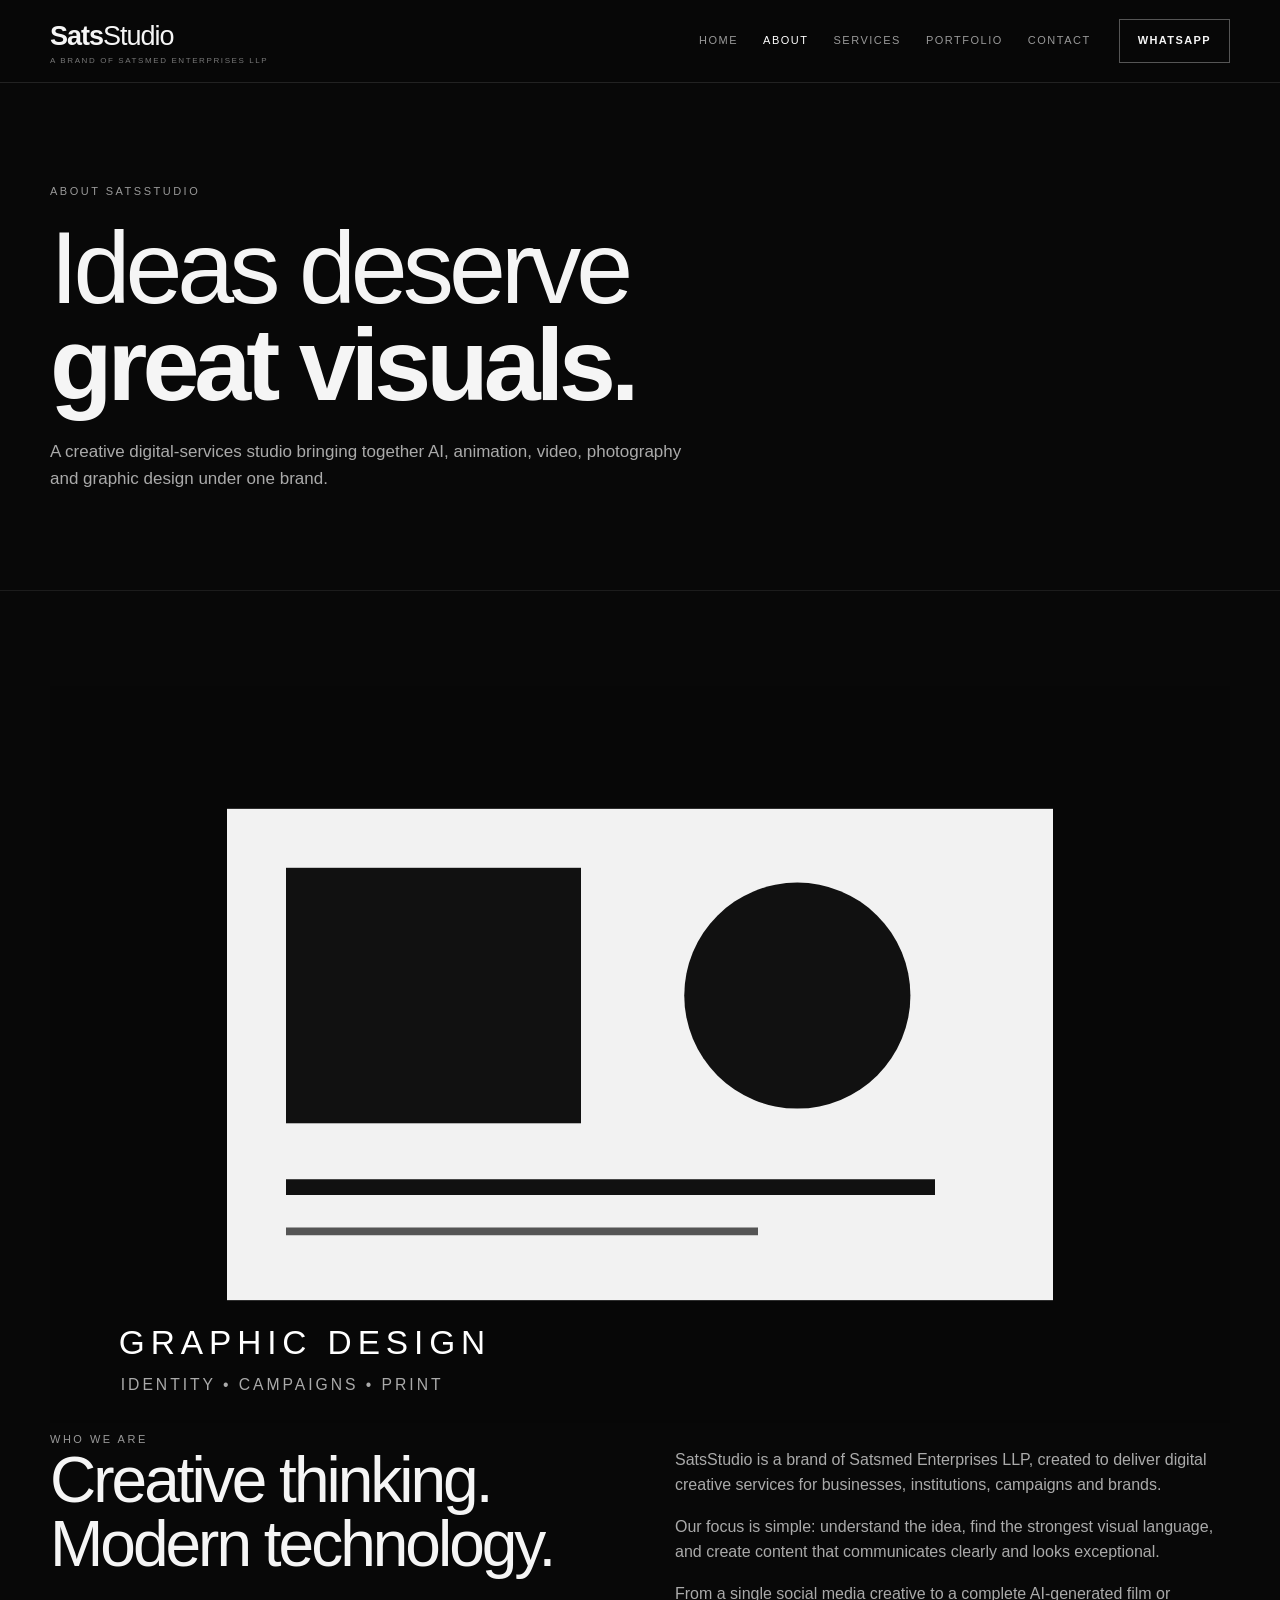
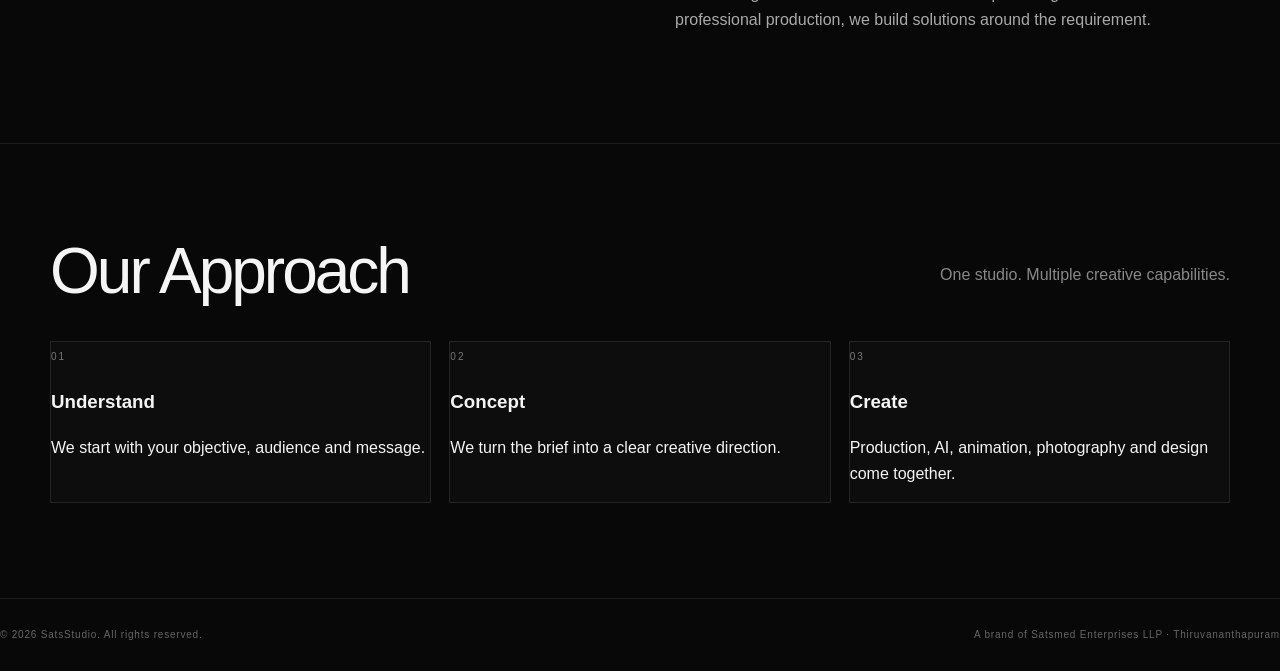
<file: about.html>
<!doctype html><html lang="en"><head><meta charset="utf-8"><meta name="viewport" content="width=device-width,initial-scale=1"><meta name="description" content="SatsStudio — AI, animation, video production, photography and graphic design."><title>About | SatsStudio</title><link rel="stylesheet" href="style.css"></head><body>
<header class="top"><div class="wrap nav"><a href="index.html"><div class="brand">Sats<span>Studio</span></div><div class="sub">A BRAND OF SATSMED ENTERPRISES LLP</div></a><nav class="navlinks"><a href="index.html">HOME</a><a class="active" href="about.html">ABOUT</a><a class="" href="services.html">SERVICES</a><a class="" href="portfolio.html">PORTFOLIO</a><a class="" href="contact.html">CONTACT</a></nav><a class="btn" target="_blank" rel="noopener" href="https://wa.me/919995044687">WHATSAPP</a></div></header>
<main><section class="pagehero"><div class="wrap"><div class="kicker">About SatsStudio</div><h1>Ideas deserve<br><b>great visuals.</b></h1><p>A creative digital-services studio bringing together AI, animation, video, photography and graphic design under one brand.</p></div></section>
<section><div class="wrap about-with-visual"><div class="about-visual"><img src="design.svg" alt="SatsStudio creative design visual"></div><div class="split"><div><div class="kicker">Who We Are</div><h2>Creative thinking. Modern technology.</h2></div><div><p>SatsStudio is a brand of Satsmed Enterprises LLP, created to deliver digital creative services for businesses, institutions, campaigns and brands.</p><p>Our focus is simple: understand the idea, find the strongest visual language, and create content that communicates clearly and looks exceptional.</p><p>From a single social media creative to a complete AI-generated film or professional production, we build solutions around the requirement.</p></div></div></div></section>
<section><div class="wrap"><div class="head"><h2>Our Approach</h2><p>One studio. Multiple creative capabilities.</p></div><div class="grid6"><div class="card"><span class="num">01</span><h3>Understand</h3><p>We start with your objective, audience and message.</p></div><div class="card"><span class="num">02</span><h3>Concept</h3><p>We turn the brief into a clear creative direction.</p></div><div class="card"><span class="num">03</span><h3>Create</h3><p>Production, AI, animation, photography and design come together.</p></div></div></div></section></main>
<footer><div>© 2026 SatsStudio. All rights reserved.</div><div>A brand of Satsmed Enterprises LLP · Thiruvananthapuram</div></footer></body></html>
</file>
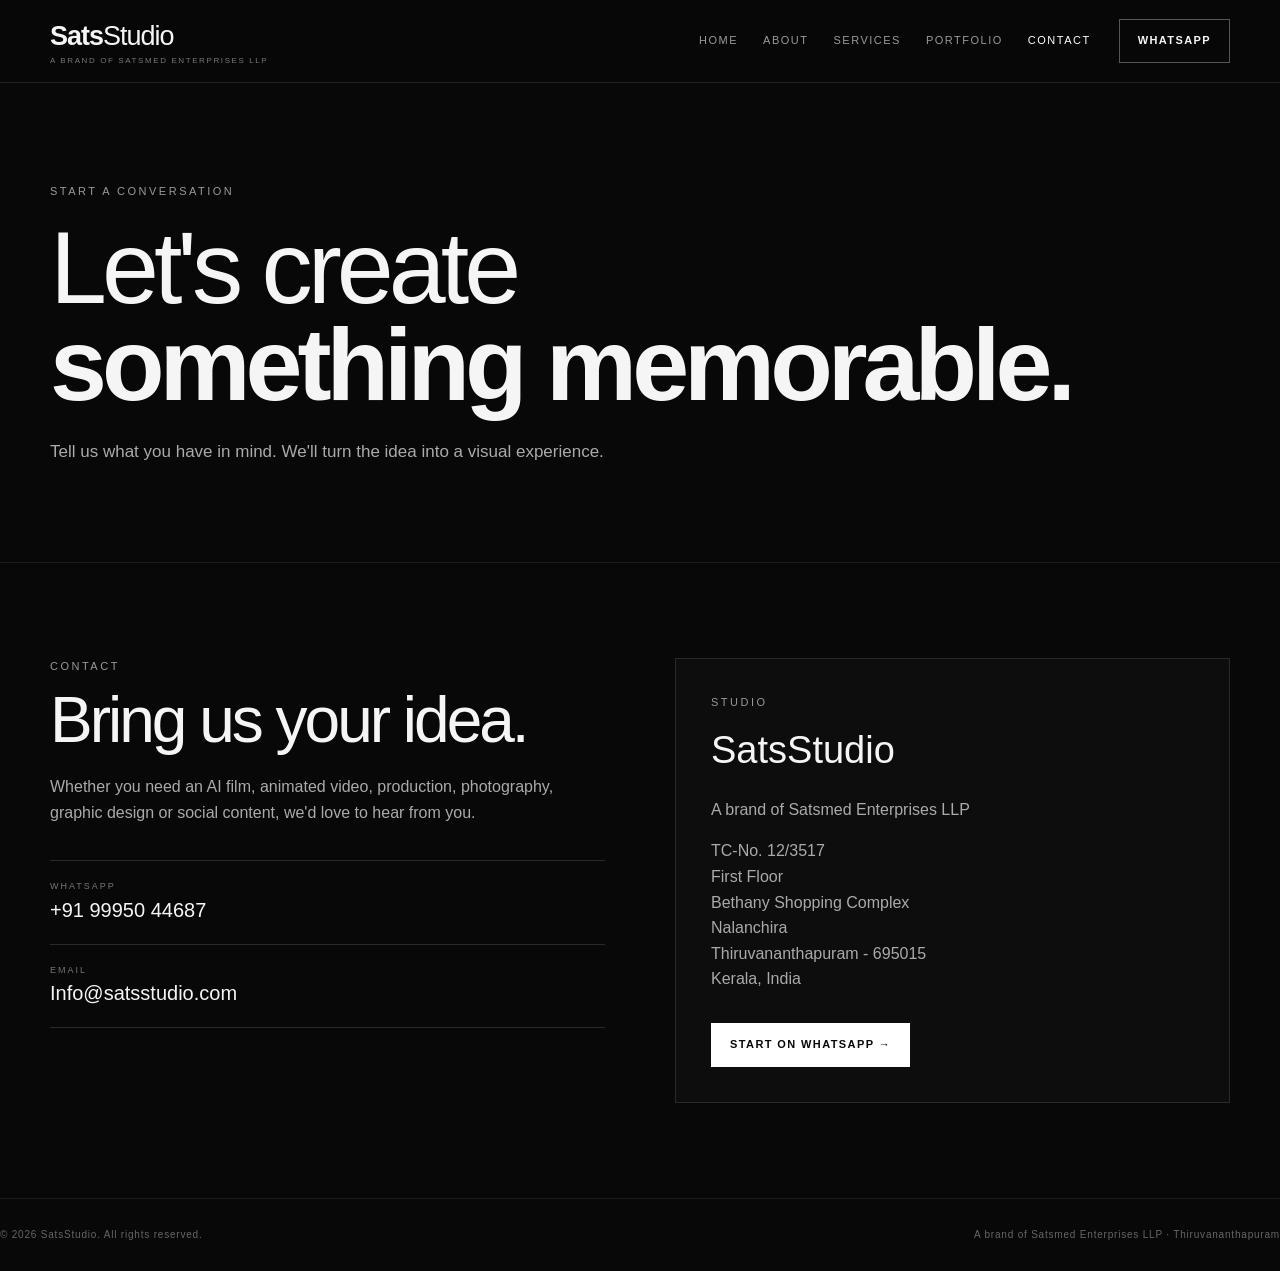
<file: contact.html>
<!doctype html><html lang="en"><head><meta charset="utf-8"><meta name="viewport" content="width=device-width,initial-scale=1"><meta name="description" content="Contact SatsStudio for AI video, animation, production, photography, graphic design and social media content."><title>Contact | SatsStudio</title><link rel="stylesheet" href="style.css"></head><body>
<header class="top"><div class="wrap nav"><a href="index.html"><div class="brand">Sats<span>Studio</span></div><div class="sub">A BRAND OF SATSMED ENTERPRISES LLP</div></a><nav class="navlinks"><a href="index.html">HOME</a><a href="about.html">ABOUT</a><a href="services.html">SERVICES</a><a href="portfolio.html">PORTFOLIO</a><a class="active" href="contact.html">CONTACT</a></nav><a class="btn" target="_blank" rel="noopener" href="https://wa.me/919995044687">WHATSAPP</a></div></header>
<main><section class="pagehero"><div class="wrap"><div class="kicker">Start a conversation</div><h1>Let's create<br><b>something memorable.</b></h1><p>Tell us what you have in mind. We'll turn the idea into a visual experience.</p></div></section>
<section><div class="wrap contact-grid"><div><div class="kicker">Contact</div><h2>Bring us your idea.</h2><p>Whether you need an AI film, animated video, production, photography, graphic design or social content, we'd love to hear from you.</p><div class="contact-links"><a class="contact-item" href="https://wa.me/919995044687" target="_blank" rel="noopener"><span>WHATSAPP</span><strong>+91 99950 44687</strong></a><a class="contact-item" href="mailto:Info@satsstudio.com"><span>EMAIL</span><strong>Info@satsstudio.com</strong></a></div></div><div class="contact-card"><div class="kicker">Studio</div><h3>SatsStudio</h3><p>A brand of Satsmed Enterprises LLP</p><p>TC-No. 12/3517<br>First Floor<br>Bethany Shopping Complex<br>Nalanchira<br>Thiruvananthapuram - 695015<br>Kerala, India</p><a class="btn fill" href="https://wa.me/919995044687" target="_blank" rel="noopener">START ON WHATSAPP →</a></div></div></section></main>
<footer><div>© 2026 SatsStudio. All rights reserved.</div><div>A brand of Satsmed Enterprises LLP · Thiruvananthapuram</div></footer></body></html>
</file>
<file: style.css>
*{box-sizing:border-box}html{scroll-behavior:smooth}body{margin:0;background:#080808;color:#f5f5f5;font-family:Arial,Helvetica,sans-serif;line-height:1.6}a{color:inherit;text-decoration:none}.wrap{width:min(1180px,calc(100% - 48px));margin:auto}.top{position:sticky;top:0;z-index:20;background:rgba(8,8,8,.92);backdrop-filter:blur(14px);border-bottom:1px solid #222}.nav{min-height:82px;display:flex;align-items:center;gap:28px}.brand{font-size:27px;font-weight:800;letter-spacing:-1px}.brand span{font-weight:300}.sub{font-size:8px;letter-spacing:1.6px;color:#777;margin-top:-3px}.nav> a:first-child{margin-right:auto}.navlinks{display:flex;gap:25px;font-size:11px;letter-spacing:1.5px}.navlinks a{color:#999}.navlinks a:hover,.navlinks .active{color:#fff}.btn{display:inline-flex;align-items:center;justify-content:center;border:1px solid #555;padding:12px 18px;font-size:11px;letter-spacing:1.4px;font-weight:700;min-height:44px}.btn:hover{background:#fff;color:#080808}.btn.fill{background:#fff;color:#080808;border-color:#fff}.hero{padding:100px 0 110px;border-bottom:1px solid #1c1c1c}.hero-with-visual{display:grid;grid-template-columns:1.05fr .95fr;gap:50px;align-items:center}.eyebrow,.kicker{font-size:11px;letter-spacing:2.5px;text-transform:uppercase;color:#999}.hero h1,.pagehero h1{font-size:clamp(55px,8vw,105px);line-height:.95;letter-spacing:-5px;font-weight:300;margin:18px 0 25px}.hero h1 b,.pagehero h1 b{font-weight:800}.hero p,.pagehero p{max-width:650px;color:#aaa;font-size:17px}.hero-actions{display:flex;gap:12px;margin-top:30px;flex-wrap:wrap}.hero-visual,.service-visual,.work-visual{overflow:hidden;background:#111;border:1px solid #252525}.hero-visual{aspect-ratio:4/3}.hero-visual img,.service-visual img,.work-visual img{width:100%;height:100%;display:block;object-fit:cover}.hero-visual img,.service-visual img,.work-visual img{filter:grayscale(1)}section{padding:95px 0;border-bottom:1px solid #1c1c1c}.head{display:flex;justify-content:space-between;align-items:end;gap:30px;margin-bottom:38px}.head h2,.split h2,.contact-grid h2{font-size:clamp(38px,5vw,64px);line-height:1;letter-spacing:-3px;font-weight:300;margin:0}.head p{color:#888;max-width:400px}.grid6{display:grid;grid-template-columns:repeat(3,1fr);gap:18px}.card{border:1px solid #242424;background:#0d0d0d}.service-visual{aspect-ratio:16/10;border:0;border-bottom:1px solid #242424}.service-copy{padding:22px}.num,.index{color:#777;font-size:10px;letter-spacing:2px}.service-copy h3{font-size:24px;margin:8px 0}.service-copy p{color:#999}.more{font-size:10px;letter-spacing:1.5px}.visualgrid{display:grid;grid-template-columns:repeat(3,1fr);gap:18px}.work-card{border:1px solid #242424;background:#0d0d0d}.work-visual{aspect-ratio:16/10;border:0}.work-copy{padding:16px;font-size:12px;letter-spacing:1px}.split{display:grid;grid-template-columns:1fr 1fr;gap:70px}.split p{color:#aaa}.stats{display:flex;gap:45px;margin-top:40px}.stats strong{display:block;font-size:34px}.stats span{color:#777;font-size:11px;letter-spacing:1px}.pagehero{padding:100px 0 80px}.service-detail{display:grid;grid-template-columns:320px 1fr;gap:50px;align-items:center;padding:60px 0;border-bottom:1px solid #222}.service-detail:last-child{border-bottom:0}.service-detail .service-visual{aspect-ratio:16/10}.service-detail h2{font-size:clamp(34px,5vw,60px);line-height:1;margin:10px 0 18px;letter-spacing:-2px;font-weight:300}.service-detail p{color:#aaa;max-width:720px}.tags{display:flex;gap:8px;flex-wrap:wrap}.tag{border:1px solid #333;padding:7px 10px;font-size:9px;letter-spacing:1px;color:#aaa}.contact-grid{display:grid;grid-template-columns:1fr 1fr;gap:70px;align-items:start}.contact-grid h2{margin:12px 0 22px}.contact-grid>div>p{color:#aaa;max-width:600px}.contact-links{margin-top:35px}.contact-item{display:block;border-top:1px solid #292929;padding:18px 0}.contact-item:last-child{border-bottom:1px solid #292929}.contact-item span{display:block;color:#777;font-size:9px;letter-spacing:2px}.contact-item strong{font-size:20px;font-weight:400}.contact-card{border:1px solid #292929;padding:35px;background:#0d0d0d}.contact-card h3{font-size:38px;font-weight:300;margin:8px 0}.contact-card p{color:#aaa}.contact-card .btn{margin-top:15px}footer{padding:28px 0;color:#666;font-size:10px;letter-spacing:.8px;display:flex;justify-content:space-between;gap:20px}.tile{display:block}@media(max-width:900px){.navlinks{display:none}.hero-with-visual,.split,.contact-grid{grid-template-columns:1fr}.grid6,.visualgrid{grid-template-columns:repeat(2,1fr)}.service-detail{grid-template-columns:1fr}.hero{padding:70px 0}.hero h1,.pagehero h1{letter-spacing:-3px}}@media(max-width:600px){.wrap{width:min(100% - 30px,1180px)}.nav{min-height:72px}.nav>.btn{display:none}.grid6,.visualgrid{grid-template-columns:1fr}.hero h1,.pagehero h1{font-size:54px}.hero-visual{margin-top:15px}.head{display:block}.head p{margin-top:15px}.stats{gap:25px}.stats strong{font-size:27px}section{padding:70px 0}footer{display:block}.contact-grid{gap:40px}}
</file>
